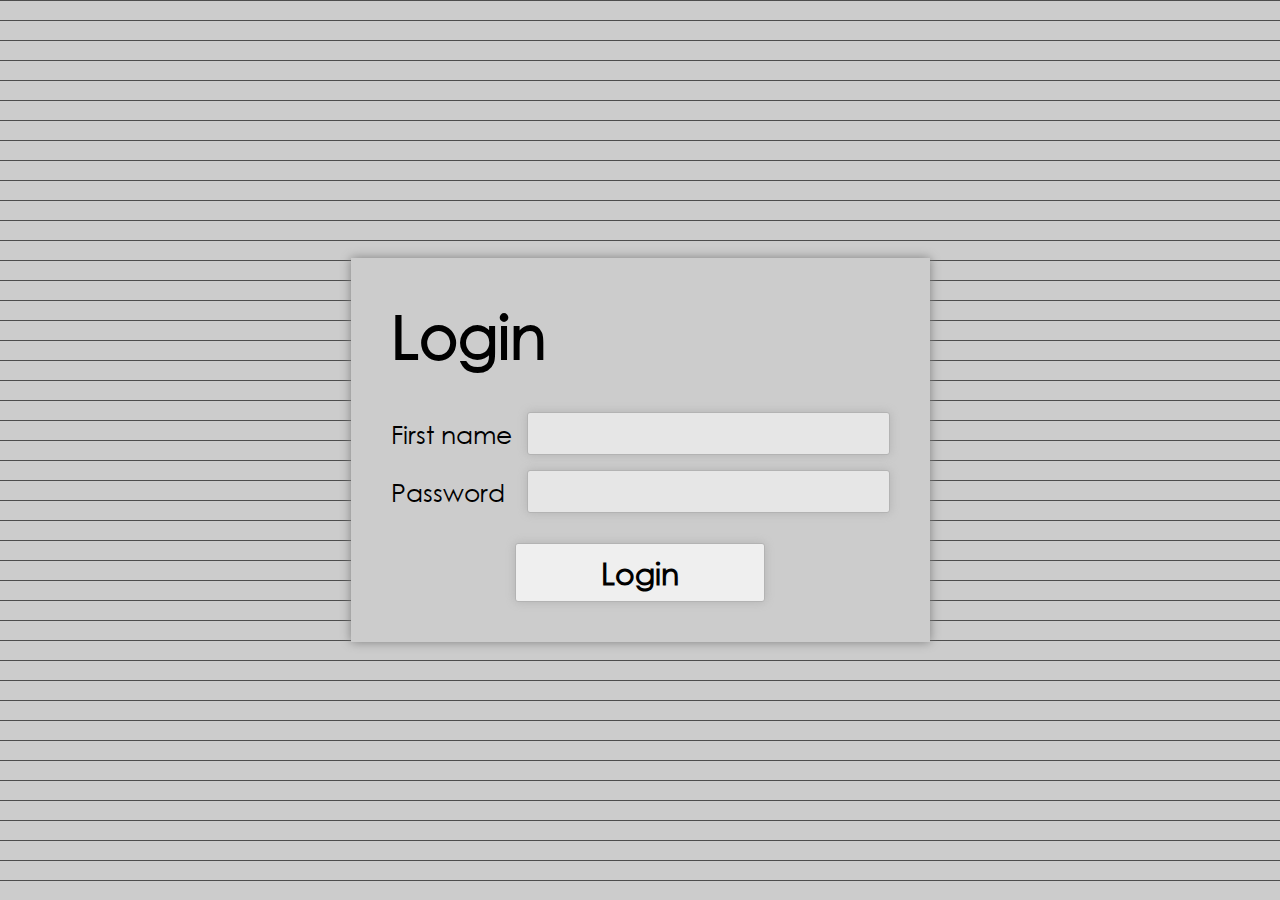
<file: index.html>
<!DOCTYPE html>
<html lang="en">
<head>
    <meta charset="UTF-8">
    <meta name="viewport" content="width=device-width, initial-scale=1.0">
    <title>Document</title>
    <link rel="preconnect" href="https://fonts.gstatic.com" crossorigin>
    <link href="https://fonts.googleapis.com/css2?family=Poppins:ital,wght@0,100;0,200;0,300;0,400;0,500;0,600;0,700;0,800;0,900;1,100;1,200;1,300;1,400;1,500;1,600;1,700;1,800;1,900&display=swap" rel="stylesheet">
    <link rel="stylesheet" href="login-style.css">
</head>
<body>
    
    <div id="login-container">
        <div id="login-title"><h1>Login</h1></div>
        <div class="straightLine"></div>
        <form class="loginForm">

            <label for="fname"><h2>First name</h2></label>
            <input type="text" id="fname" name="fname">
            <label for="password" id="passwordLabel"><h2>Password</h2></label>
            <input type="text" id="password" name="Password">
            
            
          </form>

        <a href="home.html"><button>Login</button></a>

    </div>

</body>
</html>
</file>
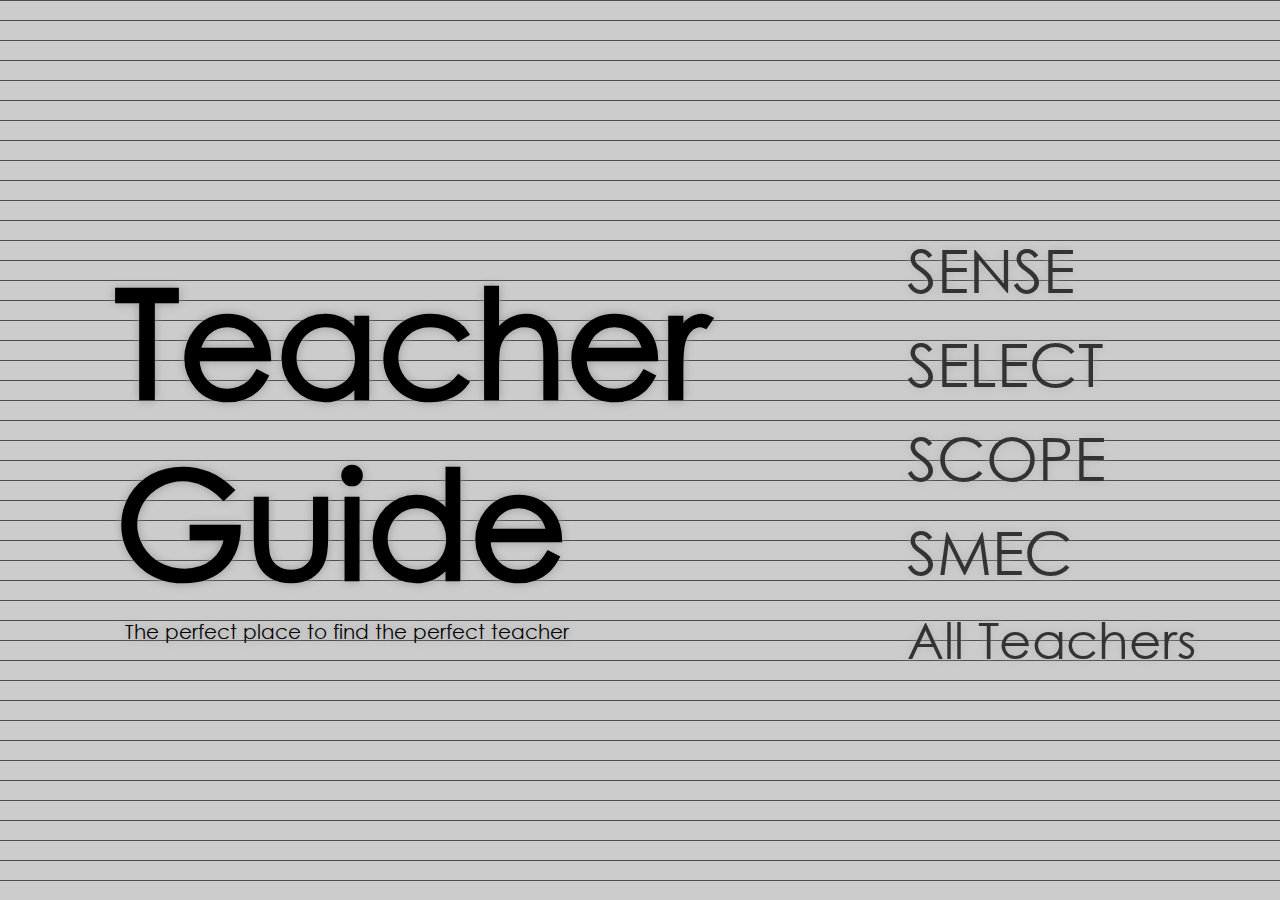
<file: home.html>
<!DOCTYPE html>
<html lang="en">
<head>
    <meta charset="UTF-8">
    <meta name="viewport" content="width=device-width, initial-scale=1.0">
    <title>Document</title>
    <link rel="preconnect" href="https://fonts.gstatic.com" crossorigin>
    <link href="https://fonts.googleapis.com/css2?family=Poppins:ital,wght@0,100;0,200;0,300;0,400;0,500;0,600;0,700;0,800;0,900;1,100;1,200;1,300;1,400;1,500;1,600;1,700;1,800;1,900&display=swap" rel="stylesheet">
    <link rel="stylesheet" href="style.css">
</head>
<body>
    
    <div class="wrapper-text">
        <div class="background"></div>
        <h1>Teacher </h1>
        <h1>Guide</h1>
        <h2>The perfect place to find the perfect teacher</h2>
    </div>
    <div class="schools">
        <a href="school.html"><h2>SENSE</h2></a>
        <a href="school.html"><h2>SELECT</h2></a>
        <a href="school.html"><h2>SCOPE</h2></a>
        <a href="school.html"><h2>SMEC</h2></a>
        <a href="school.html"><h3>All Teachers</h3></a>
    </div>
</body>
</html>
</file>
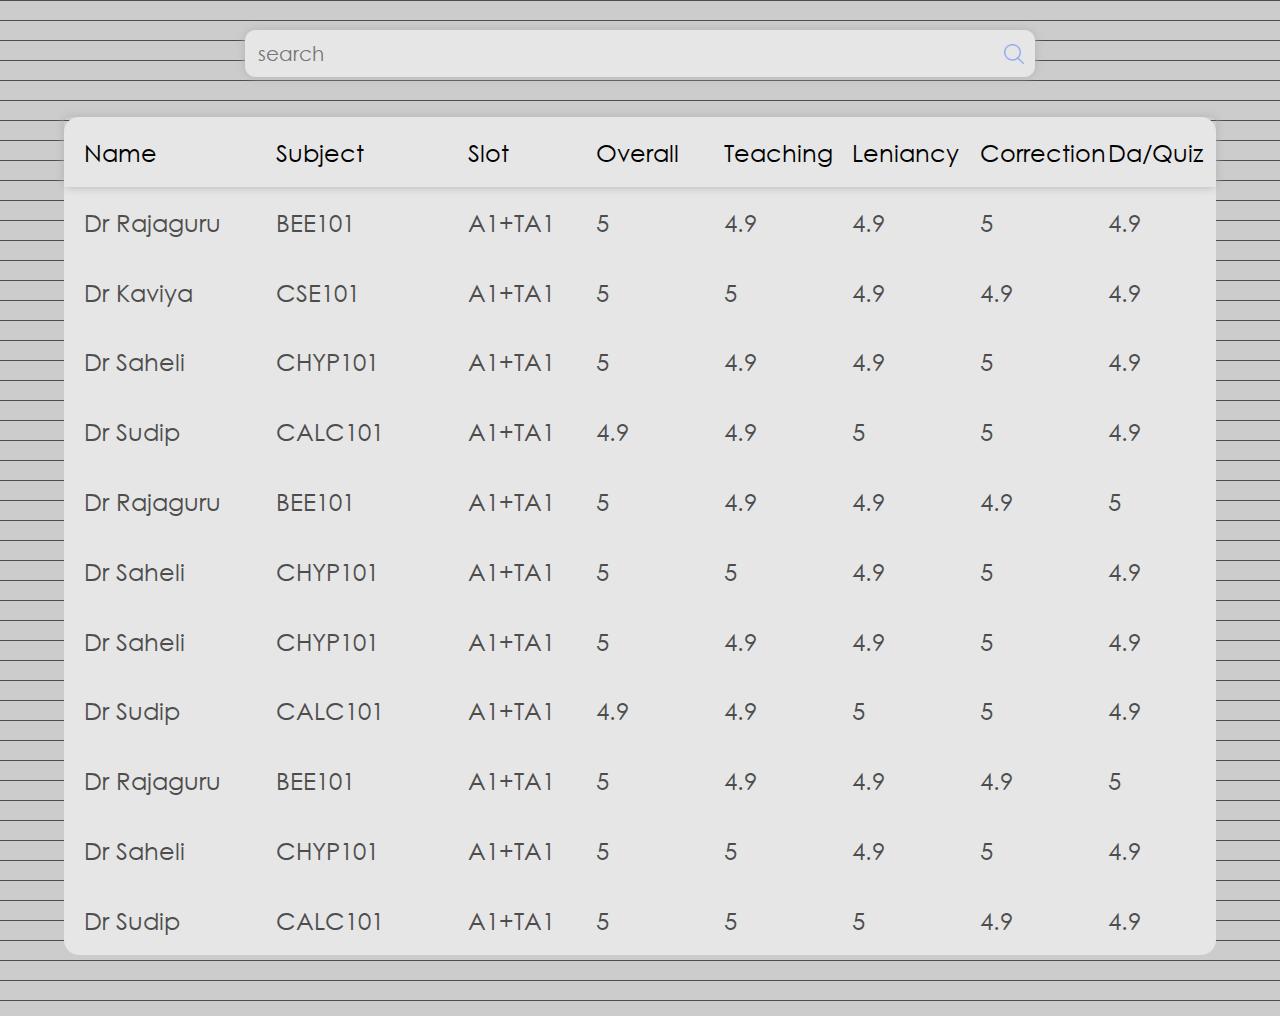
<file: school.html>
<!DOCTYPE html>
<html lang="en">
<head>
    <meta charset="UTF-8">
    <meta name="viewport" content="width=device-width, initial-scale=1.0">
    <title>Document</title>
    <link rel="preconnect" href="https://fonts.gstatic.com" crossorigin>
    <link href="https://fonts.googleapis.com/css2?family=Poppins:ital,wght@0,100;0,200;0,300;0,400;0,500;0,600;0,700;0,800;0,900;1,100;1,200;1,300;1,400;1,500;1,600;1,700;1,800;1,900&display=swap" rel="stylesheet">
    <link rel="stylesheet" href="school-style.css">
</head>
<body>
    
    <div class="search-bar">
        <input type="text" placeholder="search">
        <img src="search-interface-symbol.png" alt="" draggable="false" u   >
    </div>

    <div id="teachers">
            <div class="teacher teacher-attr">
                <div class="teacher-attr-background"></div>

                <h2>Name</h2>
                <h2>Subject</h2>
                <h2>Slot</h2>
                <h2>Overall</h2>
                <h2>Teaching</h2>
                <h2>Leniancy</h2>
                <h2>Correction</h2>
                <h2>Da/Quiz</h2>
            </div>

            <a href="teacher.html"><div class="teacher">
                <div class="teacher-background"></div>
                    <h2>Dr Rajaguru</h2>
                    <h2>BEE101</h2>
                    <h2>A1+TA1</h2>
                    <h2>5</h2>
                    <h2>4.9</h2>
                    <h2>4.9</h2>
                    <h2>5</h2>
                    <h2>4.9</h2>
                </div>
            </a>
            <a href="teacher.html"><div class="teacher">
                <div class="teacher-background"></div>
                <h2>Dr Kaviya </h2>
                <h2>CSE101</h2>
                <h2>A1+TA1</h2>
                <h2>5</h2>
                <h2>5</h2>
                <h2>4.9</h2>
                <h2>4.9</h2>
                <h2>4.9</h2>
            </div>
            </a>

            <a href="teacher.html"><div class="teacher">
                <div class="teacher-background"></div>
                <h2>Dr Saheli</h2>
                <h2>CHYP101</h2>
                <h2>A1+TA1</h2>
                <h2>5</h2>
                <h2>4.9</h2>
                <h2>4.9</h2>
                <h2>5</h2>
                <h2>4.9</h2>
            </div></a>

            <a href="teacher.html"><div class="teacher">
                <div class="teacher-background"></div>
                <h2>Dr Sudip</h2>
                <h2>CALC101</h2>
                <h2>A1+TA1</h2>
                <h2>4.9</h2>
                <h2>4.9</h2>
                <h2>5</h2>
                <h2>5</h2>
                <h2>4.9</h2>
            </div></a>

            <a href="teacher.html"><div class="teacher">
                <div class="teacher-background"></div>
                <h2>Dr Rajaguru</h2>
                <h2>BEE101</h2>
                <h2>A1+TA1</h2>
                <h2>5</h2>
                <h2>4.9</h2>
                <h2>4.9</h2>
                <h2>4.9</h2>
                <h2>5</h2>
            </div></a>

            <a href="teacher.html"><div class="teacher">
                <div class="teacher-background"></div>
                <h2>Dr Saheli</h2>
                <h2>CHYP101</h2>
                <h2>A1+TA1</h2>
                <h2>5</h2>
                <h2>5</h2>
                <h2>4.9</h2>
                <h2>5</h2>
                <h2>4.9</h2>
            </div></a>
            <a href="teacher.html"><div class="teacher">
                <div class="teacher-background"></div>
                <h2>Dr Saheli</h2>
                <h2>CHYP101</h2>
                <h2>A1+TA1</h2>
                <h2>5</h2>
                <h2>4.9</h2>
                <h2>4.9</h2>
                <h2>5</h2>
                <h2>4.9</h2>
            </div></a>

            <a href="teacher.html"><div class="teacher">
                <div class="teacher-background"></div>
                <h2>Dr Sudip</h2>
                <h2>CALC101</h2>
                <h2>A1+TA1</h2>
                <h2>4.9</h2>
                <h2>4.9</h2>
                <h2>5</h2>
                <h2>5</h2>
                <h2>4.9</h2>
            </div></a>

            <a href="teacher.html"><div class="teacher">
                <div class="teacher-background"></div>
                <h2>Dr Rajaguru</h2>
                <h2>BEE101</h2>
                <h2>A1+TA1</h2>
                <h2>5</h2>
                <h2>4.9</h2>
                <h2>4.9</h2>
                <h2>4.9</h2>
                <h2>5</h2>
            </div></a>

            <a href="teacher.html"><div class="teacher">
                <div class="teacher-background"></div>
                <h2>Dr Saheli</h2>
                <h2>CHYP101</h2>
                <h2>A1+TA1</h2>
                <h2>5</h2>
                <h2>5</h2>
                <h2>4.9</h2>
                <h2>5</h2>
                <h2>4.9</h2>
            </div></a>
            <a href="teacher.html"><div class="teacher">
                <div class="teacher-background bottom-teacher"></div>
                <h2>Dr Sudip</h2>
                <h2>CALC101</h2>
                <h2>A1+TA1</h2>
                <h2>5</h2>
                <h2>5</h2>
                <h2>5</h2>
                <h2>4.9</h2>
                <h2>4.9</h2>
            </div></a>
        
        
    </div>
    <div id="padding-fix">.</div>
</body>
</html>
</file>
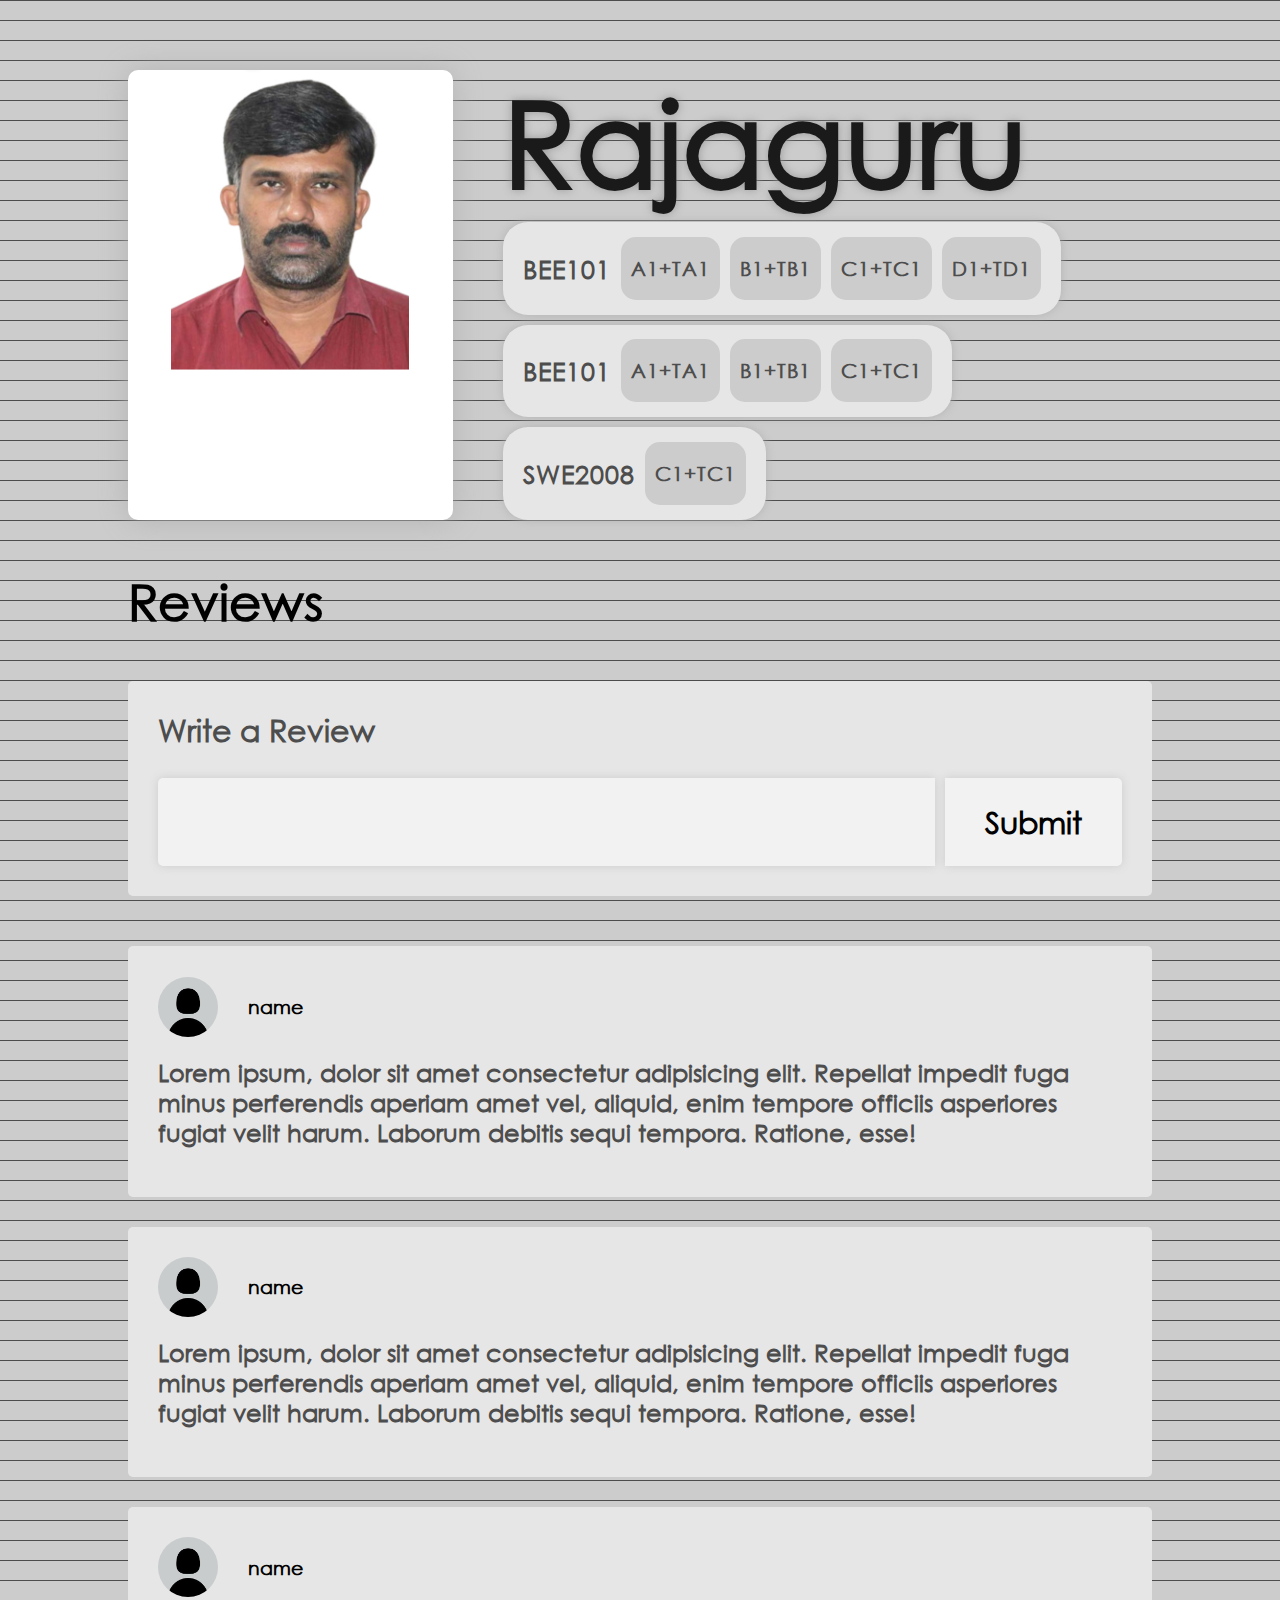
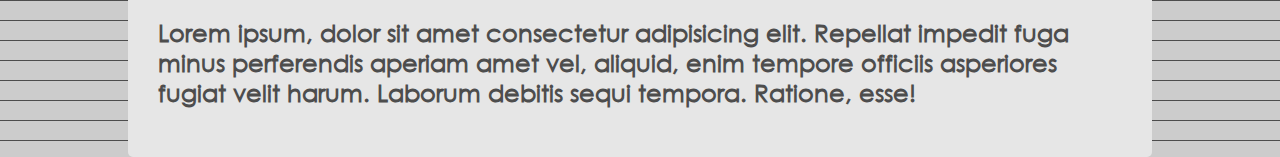
<file: teacher.html>
<!DOCTYPE html>
<html lang="en">
<head>
    <meta charset="UTF-8">
    <meta name="viewport" content="width=device-width, initial-scale=1.0">
    <title>Document</title>
    <link rel="preconnect" href="https://fonts.gstatic.com" crossorigin>
    <link href="https://fonts.googleapis.com/css2?family=Poppins:ital,wght@0,100;0,200;0,300;0,400;0,500;0,600;0,700;0,800;0,900;1,100;1,200;1,300;1,400;1,500;1,600;1,700;1,800;1,900&display=swap" rel="stylesheet">
    <link rel="stylesheet" href="teacher-style.css">
</head>
<body>
    <div id="container">

        <div class="img-container">
            <img src="image.png" alt="">
        </div>

        <div class="details">
            <h1>Rajaguru</h1>
            <div class="subjects">
                <div class="subject">
                    <h2>BEE101</h2>
                    <div class="timeslot">
                        <h3>A1+TA1</h3>
                    </div>
                    <div class="timeslot">
                        <h3>B1+TB1</h3>
                    </div>
                    <div class="timeslot">
                        <h3>C1+TC1</h3>
                    </div>
                    <div class="timeslot">
                        <h3>D1+TD1</h3>
                    </div>
                </div>
                <div class="subject">
                    <h2>BEE101</h2>
                    <div class="timeslot">
                        <h3>A1+TA1</h3>
                    </div>
                    <div class="timeslot">
                        <h3>B1+TB1</h3>
                    </div>
                    <div class="timeslot">
                        <h3>C1+TC1</h3>
                    </div>
                </div>
                <div class="subject">
                    <h2>SWE2008</h2>
                    <div class="timeslot">
                        <h3>C1+TC1</h3>
                    </div>
                </div>
            </div>
        </div>

        <h1>Reviews</h1>

        <div class="user-review">
            <h1>Write a Review</h1>
            <div><input type="text"><button><h2>Submit</h2></button></div>
        </div>

        <div id="reviews">
            <div class="review">
                <div class="user"><img src="teacher-photo.jpeg" alt=""><h3>name</h3></div>
                <h2>Lorem ipsum, dolor sit amet consectetur adipisicing elit. Repellat impedit fuga minus perferendis aperiam amet vel, aliquid, enim tempore officiis asperiores fugiat velit harum. Laborum debitis sequi tempora. Ratione, esse!</h2>
            </div>
            <div class="review">
                <div class="user"><img src="teacher-photo.jpeg" alt=""><h3>name</h3></div>
                <h2>Lorem ipsum, dolor sit amet consectetur adipisicing elit. Repellat impedit fuga minus perferendis aperiam amet vel, aliquid, enim tempore officiis asperiores fugiat velit harum. Laborum debitis sequi tempora. Ratione, esse!</h2>
            </div>
            <div class="review">
                <div class="user"><img src="teacher-photo.jpeg" alt=""><h3>name</h3></div>
                <h2>Lorem ipsum, dolor sit amet consectetur adipisicing elit. Repellat impedit fuga minus perferendis aperiam amet vel, aliquid, enim tempore officiis asperiores fugiat velit harum. Laborum debitis sequi tempora. Ratione, esse!</h2>
            </div>
            
        </div>


    </div>
    <div id="padding-fix">asdfsa.</div>
</body>
</html>
</file>
<file: login-style.css>
@font-face {
    font-family: centuryGothic;
    src: url(centurygothic.ttf);
}

html{
    padding-top:0px;
    margin-top: 0px;
    background-color: black;
    background-image: linear-gradient(hsl(0,0%,30%) 5%,hsl(0,0%,80%) 5% 95%);
    background-size:4rem 20px ;
    height: 100vh;
    padding: 0px;
    margin: 0px;
    font-family: centuryGothic;
}

body{
    height: 100%;
    width: 100%;
    padding: 0;
    margin: 0;
    display: flex;
    justify-content: center;
    align-items: center;
}
    
#login-container{
    display: flex;
    flex-direction: column;
    background-color: hsl(0,0%,80%);
    padding: 40px;
    padding-top: 0px;
    box-shadow: 0 0 10px hsl(0,0%,50%);
}

#login-title{
    font-size: 30px;
    margin-top: 0;
    padding-top: 0px;
}

.loginForm{
    display: grid;
    grid-template-columns: 1fr 3fr;
    gap: 15px;
    justify-content: center;
    align-items: center;
    margin-bottom: 10px;
}

.loginForm h2{
    font-weight: 200;
    padding:0px;
    margin: 0px;
    font-size: 25px;
}

input{
    outline: none;
    border: none;
    box-shadow: 0 0 10px hsl(0,0%,70%);
    background-color: hsl(0,0%,90%);
    border-radius: 3px;
    font-weight: 300;
    font-size: 25px;
    padding: 5px;
    font-family: centuryGothic;
    border: solid 1px hsl(0,0%,70%);
    padding-left: 10px;
}

a{
    width: 100%;
    display: flex;
    justify-content: center;
    align-items: center;
    margin-top: 20px;
    text-decoration: none;
}

button{
    width: 50%;
    border-radius: 3px;
    border: solid 1px hsl(0,0%,70%);
    box-shadow: 0 0 10px hsl(0,0%,70%);
    font-size: 30px;
    font-family: centuryGothic;
    padding: 10px;
    transition: 0.2s;
    font-weight: 600;
}

button:hover{
    transition: 0.2s;
    transform: scale(110%);
    cursor: grab;
    color: #3366ff;
}
</file>
<file: style.css>
@font-face {
    font-family: centuryGothic;
    src: url(centurygothic.ttf);
}


html{
padding-top:0px;
margin-top: 0px;
background-color: black;
background-image: linear-gradient(hsl(0,0%,30%) 5%,hsl(0,0%,80%) 5% 95%);
background-size:4rem 20px ;
height: 100vh;
padding: 0px;
margin: 0px;
}

body{
    font-family: centuryGothic;
    margin: 0px;
    height: 100%;
    width: 100%;
    display: flex; 
    align-items: center;
    justify-content: space-around;
}




/*
.wrapper-text .background{
    position: absolute;
    background-color: hsl(0,0%,90%);
    opacity: 0.5;
    z-index: -1;
    top:0px;
    left: 0px;
    height: 100%;
    width: 100%;
}*/

.wrapper-text{
    position: relative;
    padding: 40px;
    padding-top: 20px;
    padding-bottom: 20px;
    text-shadow: 0 0 10px hsl(0,0%,60%);
}

.wrapper-text h1{
    font-size: 150px;
    margin: 0;
    padding-bottom: 0;
    display: block;    

}


.wrapper-text h2{
    margin: 10px;
    font-size: 20px;
    font-weight: 300;
}

.schools a{
    outline: none;
    border: none;
    text-decoration: none;
}

.schools h2{
    font-size: 60px;
    font-weight: 100;
    margin: 0;
    text-shadow: 0 0 10px hsl(0,0%,70%);
    color: hsl(0,0%,20%);
    padding: 10px;
    transition: 0.2s;
}

.schools h2:hover{
    cursor: grab;
    transition: 0.2s;
    margin-left: 10px;
    color: hsl(225, 100%, 60%);
}

.schools h3{
    font-size: 50px;
    font-weight: 100;
    margin: 0;
    text-shadow: 0 0 10px hsl(0,0%,70%);
    color: hsl(0,0%,20%);
    padding: 10px;
    transition: 0.2s;
}

.schools h3:hover{
    cursor: grab;
    transition: 0.2s;
    
    color: hsl(225, 100%, 60%);
}

.search-bar{
    display: flex;
    align-items: center;
    background-color: hsl(0,0%,90%);
    border-radius: 10px;
    padding: 10px;
    box-shadow: 0 0 10px hsl(0,0%,40%);
    transition: 0.2s;
    border: solid 1px hsl(0,0%,90%);
}

.search-bar:hover{
    display: flex;
    align-items: center;
    
    border-radius: 10px;
    padding: 10px;
    box-shadow: 0 0 10px hsl(0,0%,45%);
}


.search-bar input{
    width: 60vw;
    border: none;
    font-family: 'Poppins';
    background-color: hsl(0,0%,90%);
}

.search-bar input:enabled{
    border: none;
    outline: none;
    font-size:20px;

}

.search-bar img{
    opacity: 0.5;
    transition: 0.2s;
    -moz-user-select: none;
    -webkit-user-select: none;
    user-select: none;
    height: 20px;
}

.search-bar img:hover{
    opacity: 1;
    transform: 0.2s;
}
</file>
<file: school-style.css>
@font-face {
    font-family: centuryGothic;
    src: url(centurygothic.ttf);
}

html{
    padding-top:0px;
    margin-top: 0px;
    background-color: black;
    background-image: linear-gradient(hsl(0,0%,30%) 5%,hsl(0,0%,80%) 5% 95%);
    background-size:4rem 20px ;
    height: 100vh;
    padding: 0px;
    margin: 0px;
    }
    
body{
    font-family: centuryGothic;
    margin: 0px;
    height: 100%;
    width: 100%;
    display: flex;
    flex-direction: column;
    align-items: center;
    justify-content: space-around;
    margin-top: 30px;
    margin-bottom: 40px;
    padding-bottom: 40px;
}



.search-bar{
    width: 60vw;
    display: flex;
    align-items: center;
    justify-content: space-between;
    background-color: hsl(0,0%,90%);
    border-radius: 10px;
    padding: 10px;
    box-shadow: 0 0 10px hsl(0,0%,70%);
    transition: 0.2s;
    border: solid 1px hsl(0,0%,90%);
    margin-bottom: 40px;
}

.search-bar:hover{
    display: flex;
    align-items: center;
    
    border-radius: 10px;
    padding: 10px;
    box-shadow: 0 0 10px hsl(0,0%,45%);
}


.search-bar input{
    width: 80%;
    border: none;
    font-family: centuryGothic;
    background-color: hsl(0,0%,90%);
}

.search-bar input:enabled{
    border: none;
    outline: none;
    font-size:20px;

}

.search-bar img{
    opacity: 0.5;
    transition: 0.2s;
    -moz-user-select: none;
    -webkit-user-select: none;
    user-select: none;
    height: 20px;
}

.search-bar img:hover{
    opacity: 1;
    transform: 0.2s;
}

#teachers{
    background-color: hsl(0,0%,80%);
    width: 90vw;
    display: flex;
    flex-direction: column;
    border-radius: 15px;
    margin-bottom: 40px;
}

.teacher{
    z-index: 1;
    display: grid;
    grid-template-columns: 15vw 15vw 10vw 10vw 10vw 10vw 10vw 10vw;
    align-items: center;
    position: relative;
    padding-left: 20px;
    padding-right: 10px;
    border-radius: 5px;
}

.teacher h2{

    font-weight: 100;
    color: hsl(0,0%,30%);
    
}

.teacher-attr-background{
    position: absolute;
    height: 100%;
    width: 100%;
    border-top-right-radius: 15px;
    border-top-left-radius: 15px;
    z-index: -1;
    background-color: hsl(0,0%,90%);
}

.teacher-background{
    transition: 0.2s;
    position: absolute;
    
    width: 100%;
    height: 100%;
    background-color: hsl(0,0%,90%);
    z-index: -1;
    
}

.teacher:hover{
    cursor: grab;
}

.teacher .bottom-teacher{
    border-bottom-left-radius: 15px;
    border-bottom-right-radius: 15px;
    
}

.teacher:hover .teacher-background{
    position: absolute;
    border-radius: 5px;
    width: 100%;
    height: 100%;
    background-color: hsl(0,0%,100%);
    z-index: -1;
    opacity: 1;
}

.teacher:hover h2{
    text-shadow:0 0 5px hsl(0,0%,70%);
    color: #3366ff;
}

.teacher-attr{
    position: sticky;
    top:0;
    z-index: 10;
    box-shadow: 0 0px 10px hsl(0,0%,70%);
}

.teacher-attr h2{
    color: black;
    
}

.teacher-attr:hover h2{
    color: black;
    
}

a{
    text-decoration: none;
}

#padding-fix{
    height: 300px;
    width: 400px;
    opacity: 0;
}
</file>
<file: teacher-style.css>
@font-face {
    font-family: centuryGothic;
    src: url(centurygothic.ttf);
}

html{
    padding-top:0px;
    margin-top: 0px;
    background-color: black;
    background-image: linear-gradient(hsl(0,0%,30%) 5%,hsl(0,0%,80%) 5% 95%);
    background-size:4rem 20px ;
    height: 100vh;
    padding: 0px;
    margin: 0px;
    font-family: centuryGothic;
}

body{
    height: 100%;
    width: 100%;
    padding: 0;
    margin: 0;
    display: flex;
    flex-direction: column;
    gap: 100px;
    margin-top: 70px;
    margin-bottom: 70px;
    justify-content: center;
    align-items: center;

}

#container{
    height: 80vh;
    width: 80vw;
    display: grid;
    grid-template-columns: 1fr 2fr;

    gap: 50px;
}

.img-container{
    display: flex;
    justify-content: center;
    background-color: hsl(0,0%,100%);
    box-shadow: 0 0 30px hsl(0,0%,70%);
    border-radius: 10px;
    
}

.img-container img{
    height: 300px;
}

.details h1{
    font-size: 120px;
    margin: 0;
    margin-bottom: 10px;
    font-weight: 900;
    text-shadow: 0 0 10px hsl(0,0%,60%);
    color: hsl(0,0%,10%);
}

.subjects{
    display: flex;
    flex-wrap: wrap     ;
    gap: 10px;
    
}

.subject{
    
    background-color: hsl(0,0%,90%);
    border-radius: 25px;
    width: fit-content;
    padding-left: 20px;
    box-shadow: 0 0 10px hsl(0,0%,70%);
    padding-right: 20px;
    display: flex;
    gap: 10px;
    align-items: center;
    padding-top: 10px;
    padding-bottom: 10px;
}

.subject h2{
    font-size: 25px;
    letter-spacing: 1px;
    color: hsl(0,0%,30%);
}

.subject h3{
    font-size: 20px;
    letter-spacing: 1px;
    color: hsl(0,0%,30%);
    text-align: center;
}

.timeslot{
    padding-right: 10px;
    padding-left: 10px;
    
    background-color: hsl(0,0%,80%);
    text-align: center;
    border-radius: 15px;
    width: fit-content;
    

}

.user-review{
    margin-top: 0;
    padding: 30px;
    background-color: hsl(0,0%,90%);
    color: hsl(0,0%,30%);
    grid-column-start: 1;
    grid-column-end: 3;
    border-radius: 5px;
}

.user-review h1{
    font-size: 30px;
    margin-bottom: 30px;
}

.user-review div{
    display: flex;
    justify-content: center;
    gap:10px;

}

.user-review input{
    width: 80%;
    font-size: 25px;
    font-family: centuryGothic;
    outline: none;
    border: none;
    border-radius: 5px;
    background-color: hsl(0, 0%, 95%);
    box-shadow: 0 0 10px hsl(0,0%,80%);
    padding: 0;
    margin: 0;
    border-top-right-radius: 0;
    border-bottom-right-radius: 0;
    padding-left: 30px;
}

.user-review button{
    font-size: 20px;
    margin-top: 0;
    padding-right: 10px;
    background-color: hsl(0, 0%, 95%);
    box-shadow: 0 0 10px hsl(0,0%,80%);
    padding-left: 10px;
    border-radius: 5px;
    font-family: centuryGothic;
    border: none;
    border-top-left-radius: 0;
    border-bottom-left-radius: 0;

}

.user-review button > h2{
    padding-right: 30px;
    padding-left: 30px;
}

.user-review button:hover > h2{
    transition: 0.2s;
    letter-spacing: 2px;
}

#reviews{
    grid-column-start: 1;
    grid-column-end: 3;
    width: 100%;
    
    
    border-radius: 10px;
    display: flex;
    flex-direction: column;
    gap: 30px;
}

.review{
    background-color: hsl(0,0%,90%);
    padding: 30px;
    border-radius: 5px;
    
}

.review h2{
    color: hsl(0,0%,30%);
}

h1{
    font-size: 50px;
    margin: 0;
    grid-column-start: 1;
    grid-column-end: 3;
}

.user{
    display: flex;
    gap: 30px;
    align-items: center;
}

.user img{
    height: 60px;
    width: 60px;
    border-radius: 50%;

}

#padding-fix{
    height: 300px;
    width: 400px;
    opacity: 0;
}
</file>
